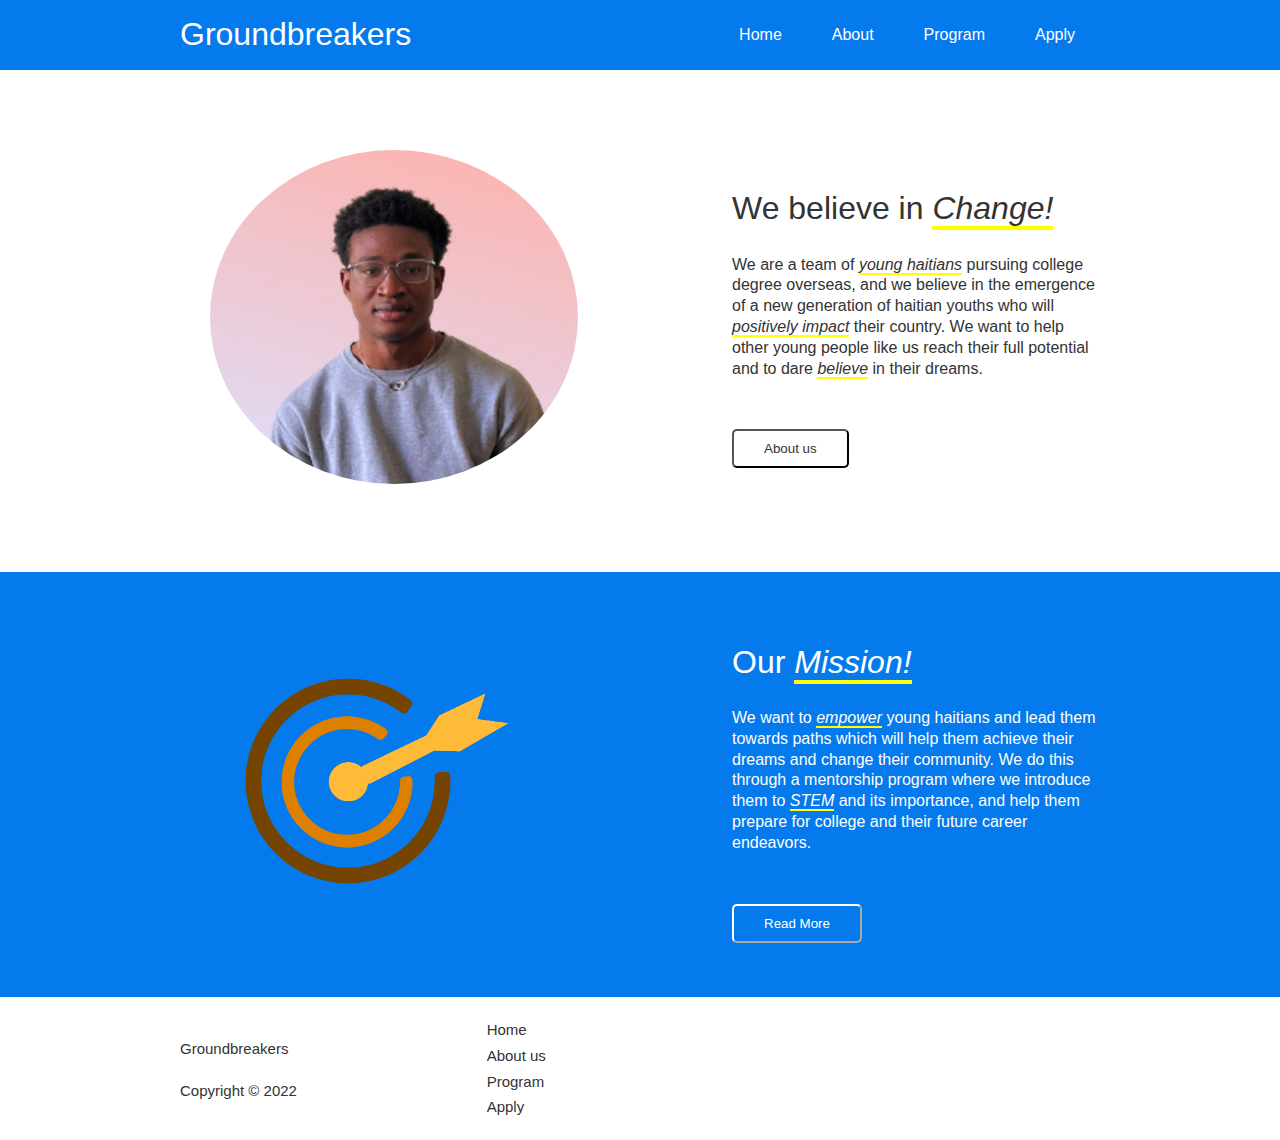
<file: index.html>
<!DOCTYPE html>
<html>
    <head>
        <meta charset="UTF-8">
        <meta name="viewport" content="width=device-width, initial-scale=1.0">
        <title>Groundbreakers Haiti</title>
        <link rel="stylesheet" href="./css/style.css">
        <link rel="stylesheet" href="./css/utilities.css">
        <link rel="stylesheet" href="https://cdnjs.cloudflare.com/ajax/libs/font-awesome/6.1.1/css/all.min.css" integrity="sha512-KfkfwYDsLkIlwQp6LFnl8zNdLGxu9YAA1QvwINks4PhcElQSvqcyVLLD9aMhXd13uQjoXtEKNosOWaZqXgel0g==" crossorigin="anonymous" referrerpolicy="no-referrer" />
        <link rel="icon" type="image/x-icon" href="./img/logo.png">
    </head>
    <body>
        <!-- Navbar -->
        <div class="navbar">
            <div class="container flex">
                <h1>Groundbreakers</h1>
                <nav>
                    <ul>
                        <li><a href="index.html">Home</a></li>
                        <li><a href="about.html">About</a></li>
                        <li><a href="program.html">Program</a></li>
                        <li><a href="https://docs.google.com/forms/d/e/1FAIpQLSezyxnlzKCpdBeAuz6LF8C9rI4lMrPOdaz3CoShwrGtyFgMsQ/viewform?usp=sf_link">Apply</a></li>
                    </ul>
                </nav>
            </div>
        </div>
        <!-- Main Home -->
        <div class="main">
            <div class="container grid grid-4">
                <div class="imgC">
                    <img src="./img/theodore-carly.jpg">
                </div>
                <div class="text">
                    <h1>We believe in <em><a>Change!</a></em></h1>
                    <p>
                        We are a team of <em>young haitians</em> pursuing college degree 
                        overseas, and we believe in the emergence of a new generation 
                        of haitian youths who will <em>positively impact</em> their country. 
                        We want to help other young people like us reach their full potential 
                        and to dare <em>believe</em> in their dreams.
                    </p>
                    <button class="btn"><a href="about.html">About us</a></button>
                </div>
            </div>
        </div>

        <!-- Mission -->
        <div class="mission">
            <div class="container grid grid-4">
                <div class="imgM">
                    <img src="./img/mission.png">
                </div>
                <div class="text-2">
                    <h1>Our <em><a>Mission!</a></em></h1>
                    <p>
                        We want to <em>empower</em> young haitians and lead them towards paths which will 
                        help them achieve their dreams and change their community. We do this through a mentorship program
                        where we introduce them to <em>STEM</em> and its importance, and help them prepare for college
                        and their future career endeavors.
                    </p>
                    <button class="btn btn-2"><a href="program.html">Read More</a></button>
                </div>
            </div>
        </div>

        <!-- Footer -->
        <footer class="footer">
            <div class="container grid grid-3">
                <div>
                    <h1>Groundbreakers</h1>
                    <p>Copyright &copy; 2022</p>
                </div>
                <nav>
                    <ul>
                        <li><a href="index.html">Home</a></li>
                        <li><a href="about.html">About us</a></li>
                        <li><a href="program.html">Program</a></li>
                        <li><a href="https://docs.google.com/forms/d/e/1FAIpQLSezyxnlzKCpdBeAuz6LF8C9rI4lMrPOdaz3CoShwrGtyFgMsQ/viewform?usp=sf_link">Apply</a></li>
                    </ul>
                </nav>
                <div class="social">
                    <a href="#"><i class="fab fa-instagram fa-2x"></i></a>
                    <a href="#"><i class="fab fa-facebook fa-2x"></i></a>
                    <a href="#"><i class="fab fa-twitter fa-2x"></i></a>
                </div>
            </div>
        </footer>
    </body>
</html>
</file>
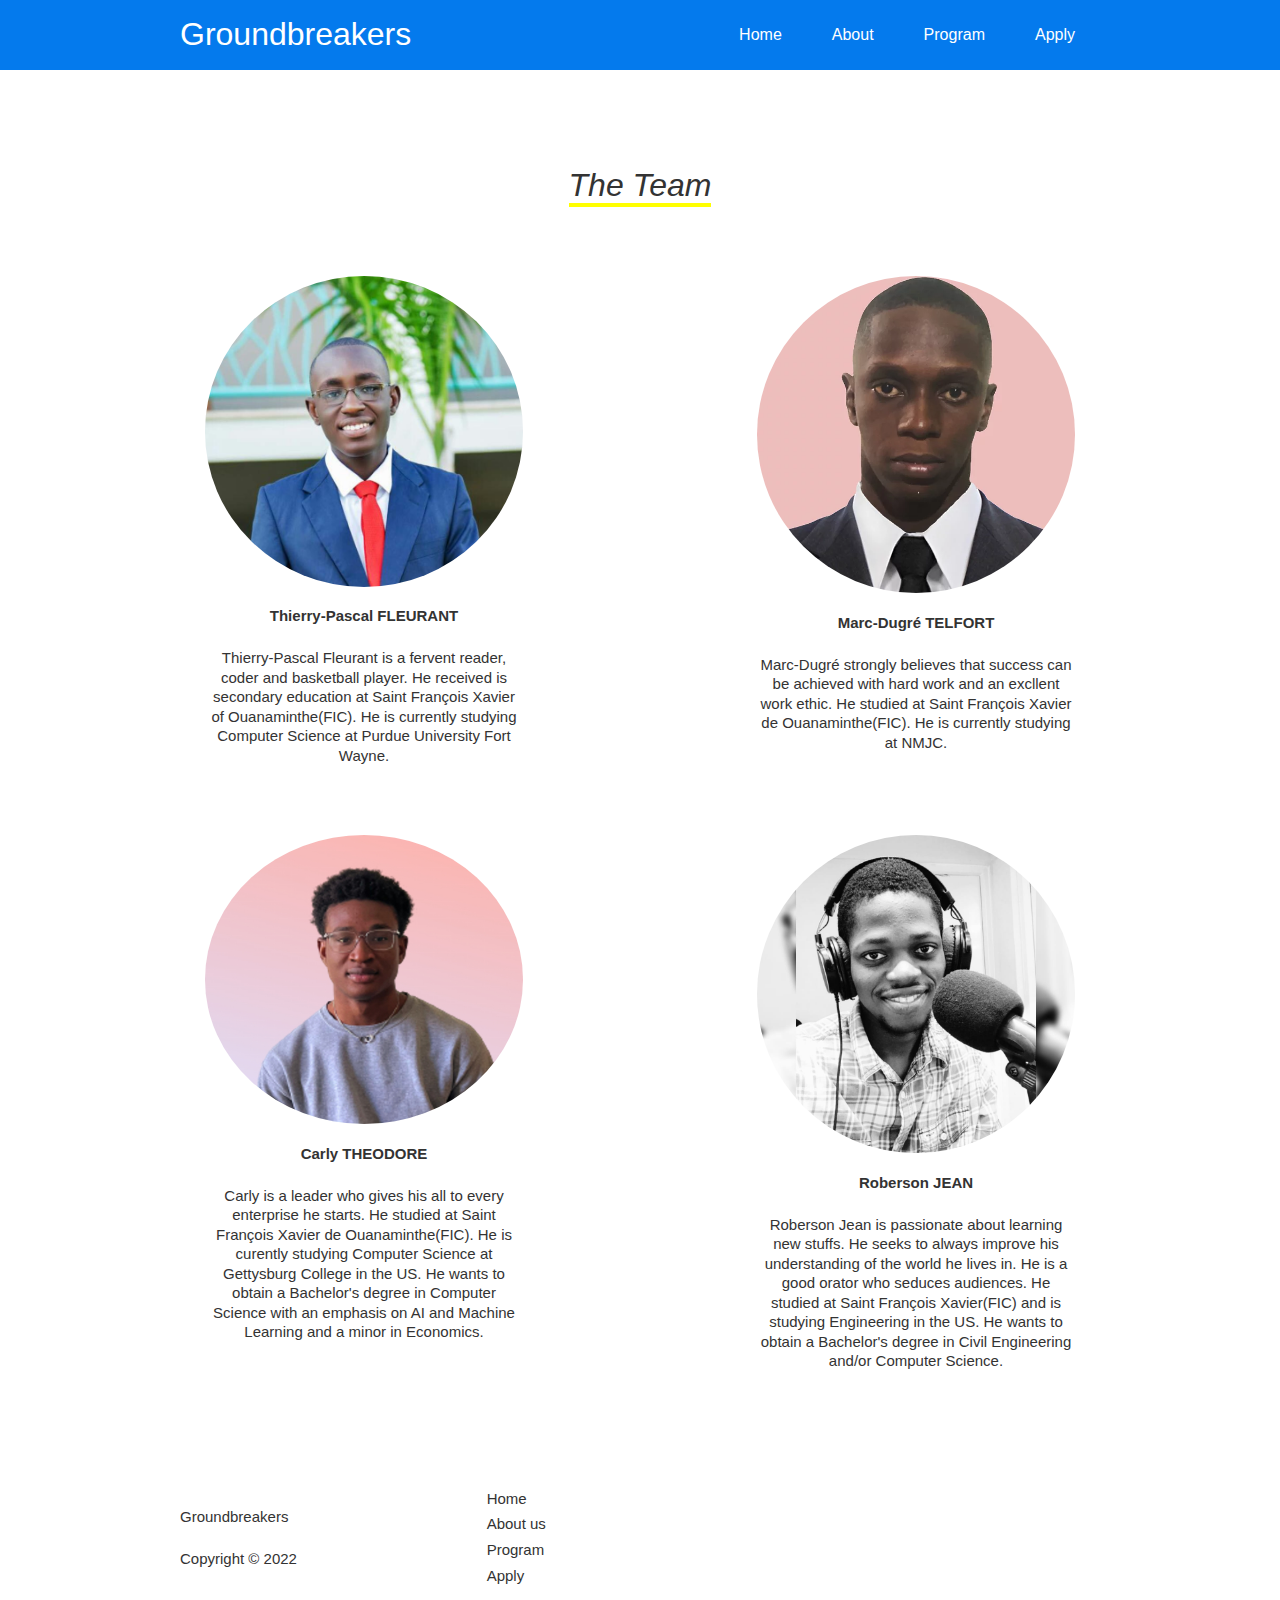
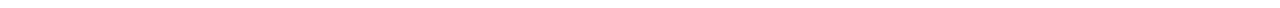
<file: about.html>
<!DOCTYPE html>
<html>
    <head>
        <meta charset="UTF-8">
        <meta name="viewport" content="width=device-width, initial-scale=1.0">
        <title>Groundbreakers Haiti</title>
        <link rel="stylesheet" href="./css/style.css">
        <link rel="stylesheet" href="./css/utilities.css">
        <link rel="stylesheet" href="https://cdnjs.cloudflare.com/ajax/libs/font-awesome/6.1.1/css/all.min.css" integrity="sha512-KfkfwYDsLkIlwQp6LFnl8zNdLGxu9YAA1QvwINks4PhcElQSvqcyVLLD9aMhXd13uQjoXtEKNosOWaZqXgel0g==" crossorigin="anonymous" referrerpolicy="no-referrer" />
        <link rel="icon" type="image/x-icon" href="./img/logo.png">
    </head>
    <body>
        <!-- Navbar -->
        <div class="navbar">
            <div class="container flex">
                <h1>Groundbreakers</h1>
                <nav>
                    <ul>
                        <li><a href="index.html">Home</a></li>
                        <li><a href="about.html">About</a></li>
                        <li><a href="program.html">Program</a></li>
                        <li><a href="https://docs.google.com/forms/d/e/1FAIpQLSezyxnlzKCpdBeAuz6LF8C9rI4lMrPOdaz3CoShwrGtyFgMsQ/viewform?usp=sf_link">Apply</a></li>
                    </ul>
                </nav>
            </div>
        </div>
        <div class="main">
            <h1 class="title"><em>The Team</em></h1>
        </div>
        <!-- About Main -->
        <div class="about-main">
            <div class="container grid grid-4-modified">
               <div class="card card-1">
                <div class="about-imgT">
                    <img src="./img/Thierry-Groundbreakers.JPG">
                </div>
                <div class="about-text">
                    <h1>Thierry-Pascal FLEURANT</h1>
                    <p>
                        Thierry-Pascal Fleurant is a fervent reader, coder and basketball player. 
                        He received is secondary education at
                        Saint François Xavier of Ouanaminthe(FIC). 
                        He is currently studying Computer Science at 
                        Purdue University Fort Wayne.
                    </p>
                </div>
               </div>
               <div class="card card-2">
                <div class="about-imgM">
                    <img src="./img/telf.webp">
                </div>
                <div class="about-text">
                    <h1>Marc-Dugré TELFORT</h1>
                    <p>
                        Marc-Dugré strongly believes that success
                        can be achieved with hard work and an excllent work ethic. He studied at 
                        Saint François Xavier de Ouanaminthe(FIC). He is currently studying at
                        NMJC.
                    </p>
                </div>
               </div>
            </div>
            <div class="container grid grid-4-modified">
                <div class="card card-1">
                    <div class="about-imgC">
                        <img src="./img/theodore-carly.jpg">
                    </div>
                    <div class="about-text">
                        <h1>Carly THEODORE</h1>
                        <p>
                            Carly is a leader who gives his all to every enterprise he starts. 
                            He studied at Saint François Xavier de Ouanaminthe(FIC). 
                            He is curently studying Computer Science at Gettysburg College in the US. 
                            He wants to obtain a Bachelor's degree in Computer Science with an emphasis on AI and Machine Learning and a minor in Economics.
                        </p>
                    </div>
                   </div>
                   <div class="card card-2">
                    <div class="about-imgR">
                        <img src="./img/Roberson2-Groundbreakers.JPG">
                    </div>
                    <div class="about-text">
                        <h1>Roberson JEAN</h1>
                        <p>
                            Roberson Jean is passionate about learning new stuffs. 
                            He seeks to always improve his understanding of the world he lives in. 
                            He is a good orator who seduces audiences. He studied 
                            at Saint François Xavier(FIC) and is studying Engineering in the US. 
                            He wants to obtain a Bachelor's degree in 
                            Civil Engineering and/or Computer Science.
                        </p>
                    </div>
                   </div>
            </div>
        </div>

        <!-- Footer -->
        <footer class="footer">
            <div class="container grid grid-3">
                <div>
                    <h1>Groundbreakers</h1>
                    <p>Copyright &copy; 2022</p>
                </div>
                <nav>
                    <ul>
                        <li><a href="index.html">Home</a></li>
                        <li><a href="about.html">About us</a></li>
                        <li><a href="program.html">Program</a></li>
                        <li><a href="https://docs.google.com/forms/d/e/1FAIpQLSezyxnlzKCpdBeAuz6LF8C9rI4lMrPOdaz3CoShwrGtyFgMsQ/viewform?usp=sf_link">Apply</a></li>
                    </ul>
                </nav>
                <div class="social">
                    <a href="#"><i class="fab fa-instagram fa-2x"></i></a>
                    <a href="#"><i class="fab fa-facebook fa-2x"></i></a>
                    <a href="#"><i class="fab fa-twitter fa-2x"></i></a>
                </div>
            </div>
        </footer>
    </body>
</html>
</file>
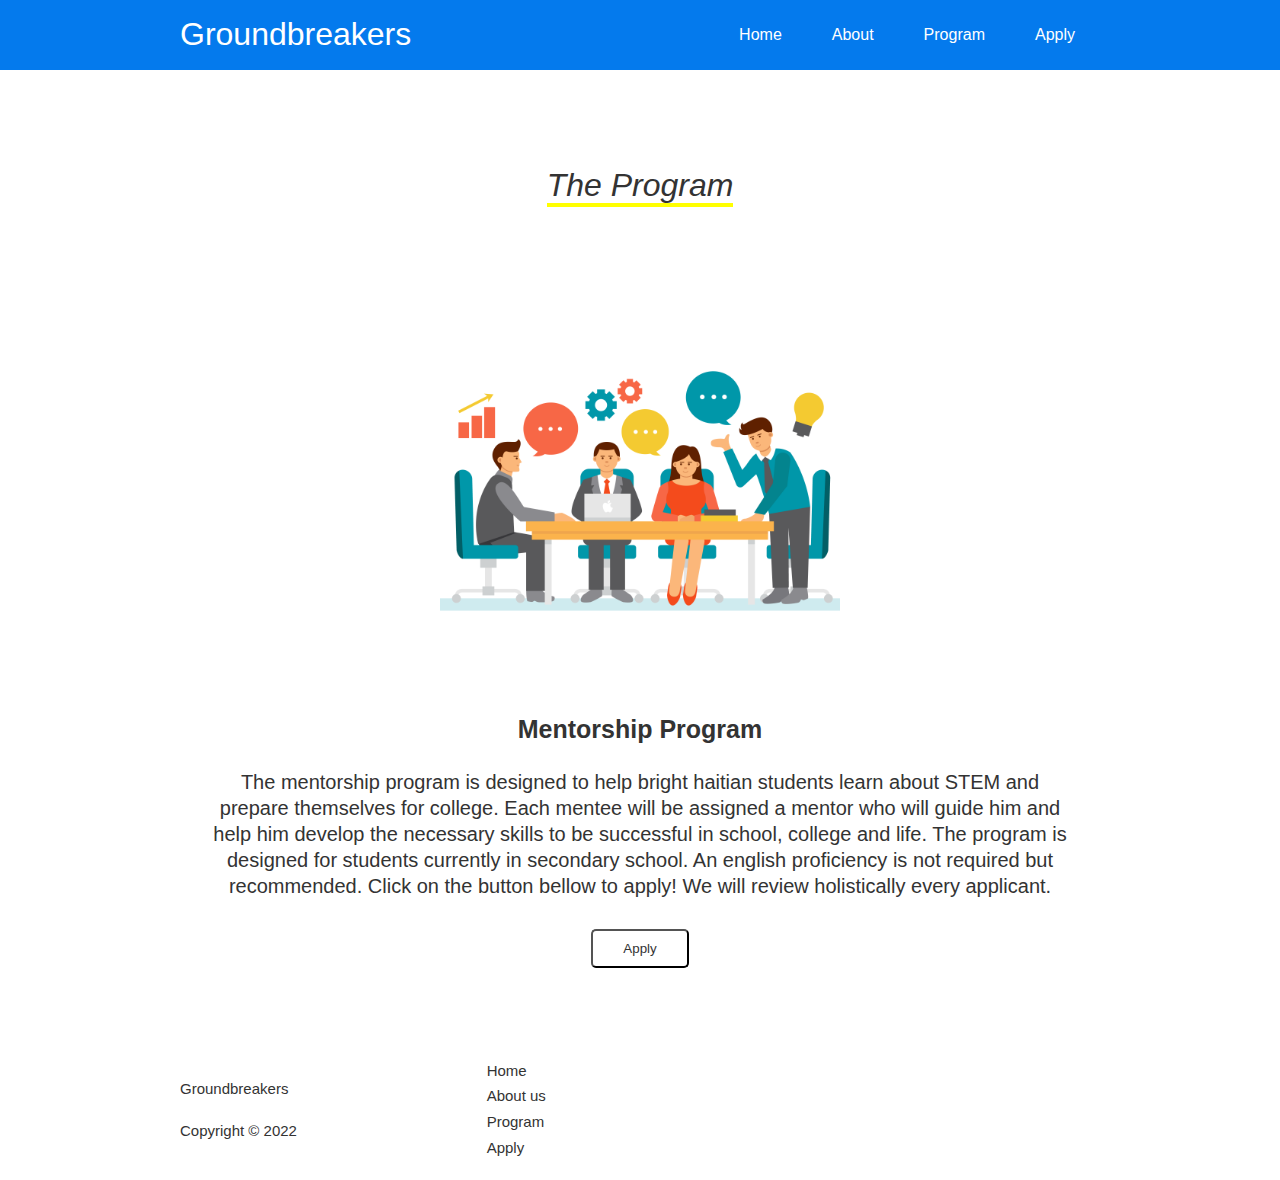
<file: program.html>
<!DOCTYPE html>
<html>
    <head>
        <meta charset="UTF-8">
        <meta name="viewport" content="width=device-width, initial-scale=1.0">
        <title>Groundbreakers Haiti</title>
        <link rel="stylesheet" href="./css/style.css">
        <link rel="stylesheet" href="./css/utilities.css">
        <link rel="stylesheet" href="https://cdnjs.cloudflare.com/ajax/libs/font-awesome/6.1.1/css/all.min.css" integrity="sha512-KfkfwYDsLkIlwQp6LFnl8zNdLGxu9YAA1QvwINks4PhcElQSvqcyVLLD9aMhXd13uQjoXtEKNosOWaZqXgel0g==" crossorigin="anonymous" referrerpolicy="no-referrer" />
        <link rel="icon" type="image/x-icon" href="./img/logo.png">
    </head>
    <body>
        <!-- Navbar -->
        <div class="navbar">
            <div class="container flex">
                <h1>Groundbreakers</h1>
                <nav>
                    <ul>
                        <li><a href="index.html">Home</a></li>
                        <li><a href="about.html">About</a></li>
                        <li><a href="program.html">Program</a></li>
                        <li><a href="https://docs.google.com/forms/d/e/1FAIpQLSezyxnlzKCpdBeAuz6LF8C9rI4lMrPOdaz3CoShwrGtyFgMsQ/viewform?usp=sf_link">Apply</a></li>
                    </ul>
                </nav>
            </div>
        </div>
        <div class="main">
            <h1 class="title"><em>The Program</em></h1>
        </div>
        <!-- Program Main -->
        <div class="program-main">
            <div class="container">
               <div class="card flex-column">
                <div class="program-img">
                    <img src="./img/team.png">
                </div>
                <div class="program-text">
                    <h1>Mentorship Program</h1>
                    <p>
                        The mentorship program is designed to help bright haitian students learn
                        about STEM and prepare themselves for college. Each mentee will be assigned
                        a mentor who will guide him and help him develop the necessary skills to be
                        successful in school, college and life. The program is designed for students
                        currently  in secondary school. An english proficiency is not required but
                        recommended. Click on the button bellow to apply! We will review holistically 
                        every applicant.  
                    </p>
                    <button class="btn center"><a href="https://docs.google.com/forms/d/e/1FAIpQLSezyxnlzKCpdBeAuz6LF8C9rI4lMrPOdaz3CoShwrGtyFgMsQ/viewform?usp=sf_link">Apply</a></button>
                </div>
               </div>
            </div>
        </div>    
        <!-- Footer -->
        <footer class="footer">
            <div class="container grid grid-3">
                <div>
                    <h1>Groundbreakers</h1>
                    <p>Copyright &copy; 2022</p>
                </div>
                <nav>
                    <ul>
                        <li><a href="index.html">Home</a></li>
                        <li><a href="about.html">About us</a></li>
                        <li><a href="program.html">Program</a></li>
                        <li><a href="https://docs.google.com/forms/d/e/1FAIpQLSezyxnlzKCpdBeAuz6LF8C9rI4lMrPOdaz3CoShwrGtyFgMsQ/viewform?usp=sf_link">Apply</a></li>
                    </ul>
                </nav>
                <div class="social">
                    <a href="#"><i class="fab fa-instagram fa-2x"></i></a>
                    <a href="#"><i class="fab fa-facebook fa-2x"></i></a>
                    <a href="#"><i class="fab fa-twitter fa-2x"></i></a>
                </div>
            </div>
        </footer>
    </body>
</html>
</file>
<file: css/style.css>
:root {
    --primary-color: #047AED;
}

* {
    box-sizing: border-box;
    padding: 0;
    margin: 0;
}

body {
    font-family: 'Roboto', sans-serif;
    color: #333;
    line-height: 1.6;
}

.title {
    text-align: center;
}

img {
    width: 100%;
}

h1, h2 {
    font-weight: 400;
    padding: 10px 0;
}

p {
    line-height: 1.3;
    padding: 10px 0;
}

ul {
    list-style-type: none;
}

a {
    text-decoration: none;
    color: #333;
}

.main em {
    border-bottom: yellow 4px solid;
}

.main p em {
    border-bottom: yellow 2.5px solid;
}

.main button:hover {
    transform: scale(0.98);
}

.about-main {
    margin: 20px;
}

.about-main .card {
    margin-bottom: 15px;
}

.about-main {
    padding: 20px 0;
}

.about-main h1,
.about-main p {
    font-size: 15px;
    text-align: center;
}

.about-main h1 {
    font-weight: bold;
}

.program-main {
    margin: 20px;
}

.program-main .card {
    margin-bottom: 15px;
}

.program-main {
    padding: 20px 0;
}

.program-main h1 {
    font-size: 25px;
    text-align: center;
}

.program-main p {
    font-size: 20px;
    text-align: center;
    margin-bottom: 20px;
}


.program-main h1 {
    font-weight: bold;
}

.program-img img {
    max-width: 400px;
    max-height: 400px;
}

.program-main .container .center {
    margin: auto;
    display: flex;
}

.about-imgT img {
    max-width: 400px;
    max-height: 400px;
    border-radius: 50%;
}

.about-imgM img {
    max-width: 400px;
    max-height: 400px;
    border-radius: 50%;
}

.about-imgC img {
    max-width: 400px;
    max-height: 400px;
    border-radius: 50%;
}

.about-imgR img {
    max-width: 400px;
    max-height: 400px;
    border-radius: 50%;
}

.card-2 {
    grid-column: 4/5;
}

.card-1 {
    grid-column: 1/2;
    margin-left: 30px;
}

.navbar {
    background-color: var(--primary-color);
    color: #FFF;
    height: 70px;
}

.navbar .flex {
    justify-content: space-between;
}

.navbar ul {
    display: flex;
}

.navbar a {
    color: #FFF;
    padding: 15px;
    margin: 0 10px;
}

.navbar a:hover {
    border-top: #FFF 4px solid;
}

.main {
    margin-top: 80px;
}

.mission {
    margin-top: 80px;
    background-color: #047AED;
    color: #FFF;
    padding-bottom: 40px;
    padding-top: 40px;
}
.mission a {
    color: #FFF;
}
.mission em {
    border-bottom: yellow 4px solid;
}

.mission p em {
    border-bottom: yellow 2.5px solid;
}

.mission button:hover {
    transform: scale(0.98);
}

.btn {
    display: inline-block;
    padding: 10px 30px;
    cursor: pointer;
    background-color: transparent;
    border-radius: 5px;
    margin-top: 40px;
}

.btn-2 {
    color: #FFF;
    border-color: #FFF;
}

.text {
    animation: slideInFromBottom 1.2s ease-in;
}

.text, .text-2 {
    grid-column: 4/5;
}

.imgC img {
    grid-column: 1/2;
    margin-left: 30px;
}

.imgC img {
    max-width: 400px;
    max-height: 400px;
    border-radius: 50%;
    animation: slideInFromTop 1.2s ease-in;
}

.imgM {
    grid-column: 1/2;
    margin-left: 30px;
}

.imgM img {
    max-width: 400px;
    max-height: 400px;
    
}

.footer {
    padding: 20px 0;
}

.footer h1,
.footer p {
    font-size: 15px;
}

.footer .social a {
    padding: 10px;
}

.footer a {
    font-size: 15px;
}

/* Animations */

@keyframes slideInFromBottom {
    0% {
        transform: translateY(100%);
    }

    100% {
        transform: translateX(0);
    }
}

@keyframes slideInFromTop {
    0% {
        transform: translateY(-100%);
    }

    100% {
        transform: translateX(0);
    }
}

@media only screen and (max-width: 800px) {
    .grid-4,
    .main .grid,
    .about-main .grid,
    .mission .grid {
        display: flex;
        flex-direction: column;
    }

    .main {
        margin-top: 10px;
    }

    .mission {
        background-color: rgba(4, 122, 137, 0.7);
    }

    .imgC img {
        padding-top: 20px;
        margin-left: 0px; 
    }

    .imgC {
        align-content: center;
        justify-content: center;
    }

    .imgM img {
        padding-top: 20px;
    }

    .main .container .imgC{
        margin-top: 10px;
        height: auto;
        align-content: center;
        justify-content: center;
    }

    .text, .about-main {
        text-align: center;
        margin-top: 20px;
    }

    nav ul {
        font-size: 10px;
    }

    .navbar h1 {
        font-size: 20px;
    }
    .btn {
        border-color: #000;
    }
}


@media only screen and (max-width: 500px) {
    .navbar {
        height: 110px;
        background-color: #FFF;
    }

    .navbar .flex {
        flex-direction: column;
    }

    .navbar ul {
        padding: 10px;
        background-color: rgba(4, 122, 137, 0.7);
    }

    .navbar h1 {
        color: #000;
    }

    .imgC img {
        max-width: 300px;
        max-height: 300px;   
        border-radius: 50%;  
    }

    .imgM img {
        max-width: 200px;
        max-height: 200px;     
    }

    .footer .social a {
        padding: 5px;
    }
}
</file>
<file: css/utilities.css>
.container {
    max-width: 1000px;
    overflow: auto;
    margin: 0 auto;
    padding: 0 40px;
}

.card {
    border: none;
    padding: 15px;
    border-radius: 10px;
    margin: 15px 10px;
    height: 100%;
}

.grid {
    display: grid;
    grid-template-columns: 1fr 1fr;
    align-items: center;
    justify-content: center;
}

.grid-1 {
    grid-template-columns: 1fr;
}

.grid-3 {
    grid-template-columns: 1fr 1fr 1fr;
}

.grid-4 {
    grid-template-columns: 4fr 1fr 1fr 4fr;
}

.grid-4-modified {
    grid-template-columns: 4fr 1fr 1fr 4fr;
}

.flex-column {
    display: flex;
    align-items: center;
    justify-content: center;
    height: 100%;
    flex-direction: column;
}

.flex {
    display: flex;
    align-items: center;
    justify-content: center;
    height: 100%;
}
</file>
